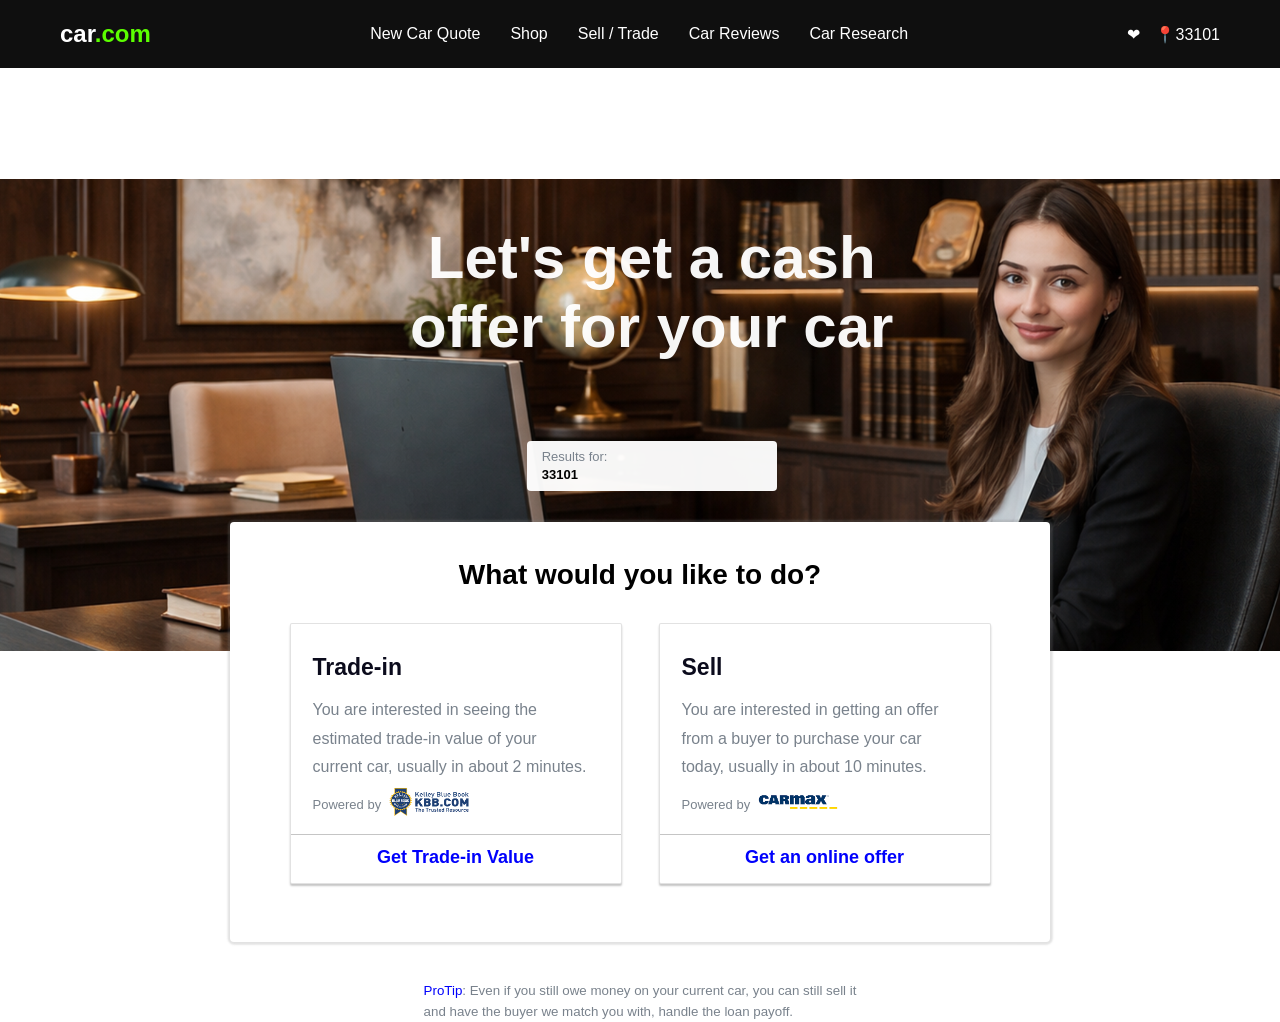
<file: sells.html>
<!DOCTYPE html>
<html lang="en">
<head>
    <meta charset="UTF-8">
    <meta name="viewport" content="width=, initial-scale=1.0">
    <title>Document</title>
    <link rel="stylesheet" href="sells.css">
</head>
<body>
    <!-- NAVBAR -->
<header>
<div class="navbar">
<h2 class="logo">car<span>.com</span></h2>

<ul>
<li>New Car Quote</li>
<li>Shop</li>
<li>Sell / Trade</li>
<li>Car Reviews</li>
<li>Car Research</li>
</ul>

<div class="icons">
<span>❤</span>
<span>📍33101</span>
</div>
</div>
</header>
<section class="git">
<div class="hm">
    <p>Home \ <a href="link">Sell Trade</a></p>
</div>
<div class="lr">
<div class="offer">
    <h1>Let's get a cash</h1>
    <h1>offer for your car</h1>
<div class="resu">
    <p class="ts">Results for:</p>
    <p class="st">33101</p>
</div>
</div>
    <img src="resized_cover_image.png" alt="">
</div>
<div class="container">
    <h1>What would you like to do?</h1>
<div class="trs">
<div class="tr">
    <h2>Trade-in</h2>
    <p>You are interested in seeing the 
    <br>estimated trade-in value of your 
    <br>current car, usually in about 2 minutes. 
<div class="pow"><br>Powered by <img src="kbb.car.png" alt=""></div></p>
    <span></span>
    <a href="link">Get Trade-in Value</a>
</div>
<div class="sel">
    <h2>Sell</h2>
    <p>You are interested in getting an offer 
    <br>from a buyer to purchase your car 
    <br>today, usually in about 10 minutes. 
<div class="pow"><br>Powered by <img src="carmax.png" alt=""></div></p> 
    <span></span> 
    <a href="link">Get an online offer</a>
</div>
</div>
</div>
<div class="pro">
    <small><a href="">ProTip</a>: Even if you still owe money on your current car, you can still sell it <br>and have the buyer we match you with, handle the loan payoff.</small>
</div>
</section>

</body>
</html>
</file>
<file: sells.css>
*{
margin:0;
padding:0;
box-sizing:border-box;
font-family:Arial;
}

body{
background:#fff;
}

/* NAVBAR */

.navbar{
display:flex;
justify-content:space-between;
align-items:center;
padding:20px 60px;
background:#0f0f0f;
color:white;
}

.logo span{
color:#5cff00;
}

.navbar ul{
display:flex;
list-style:none;
gap:30px;
}

.icons {
display:flex;
gap:15px;
}

.git {
  display: flex;
  align-items: center;
  justify-content: center;
  flex-direction: column;
  gap: 40px;
}

.hm {
  padding-top: 20px;
  font-family: Arial, Helvetica, sans-serif;
  font-size: 13px;
  padding-right: 1356px;
}

.hm p {
  color: rgb(121, 130, 140);
}

.hm a {
  color: rgb(0, 1, 252);
  text-decoration-line: underline;
}

.lr img {
  margin-top: 6px;
}

.offer {
  display: flex;
  flex-direction: column;
  align-items: center;
  padding-top: 50px;
  position: absolute;
  padding-left: 500px;
}

.lr h1 {
 font-family: Arial, Helvetica, sans-serif;
 color: rgba(255, 255, 255, 0.959);
 font-size: 60px; 
}

.resu {
  margin-top: 80px;
  width: 250px;
  height: 50px;
  padding-left: 15px;
  padding-top: 7px;
  font-size: 13px;
  font-family: Arial, Helvetica, sans-serif;
  color: rgb(121, 130, 140);
  background-color: rgba(255, 255, 255, 0.959);
  border-radius: 4px;
  line-height: 1.4;
}

.resu .st {
  color: black;
  font-weight: 800;
}

.container {
  display: flex;
  align-items: center;
  justify-content: center;
  flex-direction: column;
  width: 820px;
  min-height: 420px;
  position: absolute;
  margin-top: 740px;
  background-color: #fff;
  box-shadow: 0.23px 0.25px 1.9px 2.5px rgba(128, 128, 128, 0.233);
  border-radius: 4px;
}

.container h1 {
  padding-bottom: 32px;
  font-size: 28px;
  font-family: Arial, Helvetica, sans-serif;
}

.trs {
  display: flex;
  flex-direction: row;
  gap: 37px;
  margin-bottom: 20px;   
}

.tr {
  display: flex;
  flex-direction: column;
  border-radius: 2px;
  background-color: rgb(255, 255, 255);
  border: 0.1px solid  rgba(128, 128, 128, 0.233);
  box-shadow: 0px 2px 1.9px 0px rgba(128, 128, 128, 0.459);
}

.tr h2 {
  padding-top: 30px;
  padding-bottom: 15px;
  font-family: Arial, Helvetica, sans-serif;
  color: rgb(11, 11, 28);
  font-size: 23px;
  padding-right: 22px;
  padding-left: 22px;
}

.tr p {
  color: rgb(121, 130, 140);
  font-family: Arial, Helvetica, sans-serif;
  font-size: 16px;
  line-height: 1.8;
  padding-right: 22px;
  padding-left: 22px;
}

.pow {
  display: flex;
  flex-direction: row;
  gap: 8px;
  padding-right: 22px;
  padding-left: 22px;
}

.tr .pow {
  font-family: Arial, Helvetica, sans-serif;
  font-size: 13px;
  color: rgb(121, 130, 140);
}

.tr img {
  width: 80px;
  height: 40px;
}

.tr span {
  width: 330px;
  height: 1px;
  background: rgba(128, 128, 128, 0.459);
  margin-top: 12px;
  margin-bottom:12px; 
}

.tr a {
  display: flex;
  padding-bottom: 15px;
  text-decoration: none;
  justify-content: center;
  color: rgb(0, 1, 252);
  font-size: 18px;
  font-weight: 800;
  font-family: Arial, Helvetica, sans-serif;
}

.sel {
  display: flex;
  flex-direction: column;
  border-radius: 2px;
  background-color: rgb(255, 255, 255);
  border: 0.1px solid  rgba(128, 128, 128, 0.233);
  box-shadow: 0px 2px 1.9px 0px rgba(128, 128, 128, 0.459);
}

.sel h2 {
  padding-top: 30px;
  padding-bottom: 15px;
  font-family: Arial, Helvetica, sans-serif;
  color: rgb(11, 11, 28);
  font-size: 23px;
  padding-right: 22px;
  padding-left: 22px;
}

.sel p {
  color: rgb(121, 130, 140);
  font-family: Arial, Helvetica, sans-serif;
  font-size: 16px;
  line-height: 1.8;
  padding-right: 22px;
  padding-left: 22px;
}

.sel .pow {
  font-family: Arial, Helvetica, sans-serif;
  font-size: 13px;
  color: rgb(121, 130, 140);
  padding-right: 22px;
  padding-left: 22px;
}

.sel img {
  width: 80px;
  height: 40px;
}

.sel span{
  width: 330px;
  height: 1px;
  background: rgba(128, 128, 128, 0.459);
  margin-top: 12px;
  margin-bottom:12px; 
}

.sel a {
  display: flex;
  padding-bottom: 15px;
  text-decoration: none;
  justify-content: center;
  color: rgb(0, 1, 252);
  font-size: 18px;
  font-weight: 800;
  font-family: Arial, Helvetica, sans-serif;
}

.pro {
  display: flex;
  align-items: center;
  justify-content: center;
  position: absolute;
  margin-top: 1279px;
}

small {
  font-family: Arial, Helvetica, sans-serif;
  color: rgb(121, 130, 140);
  line-height: 1.6;
}

a {
  color: rgb(0, 1, 252);
  text-decoration: none;
}
</file>
